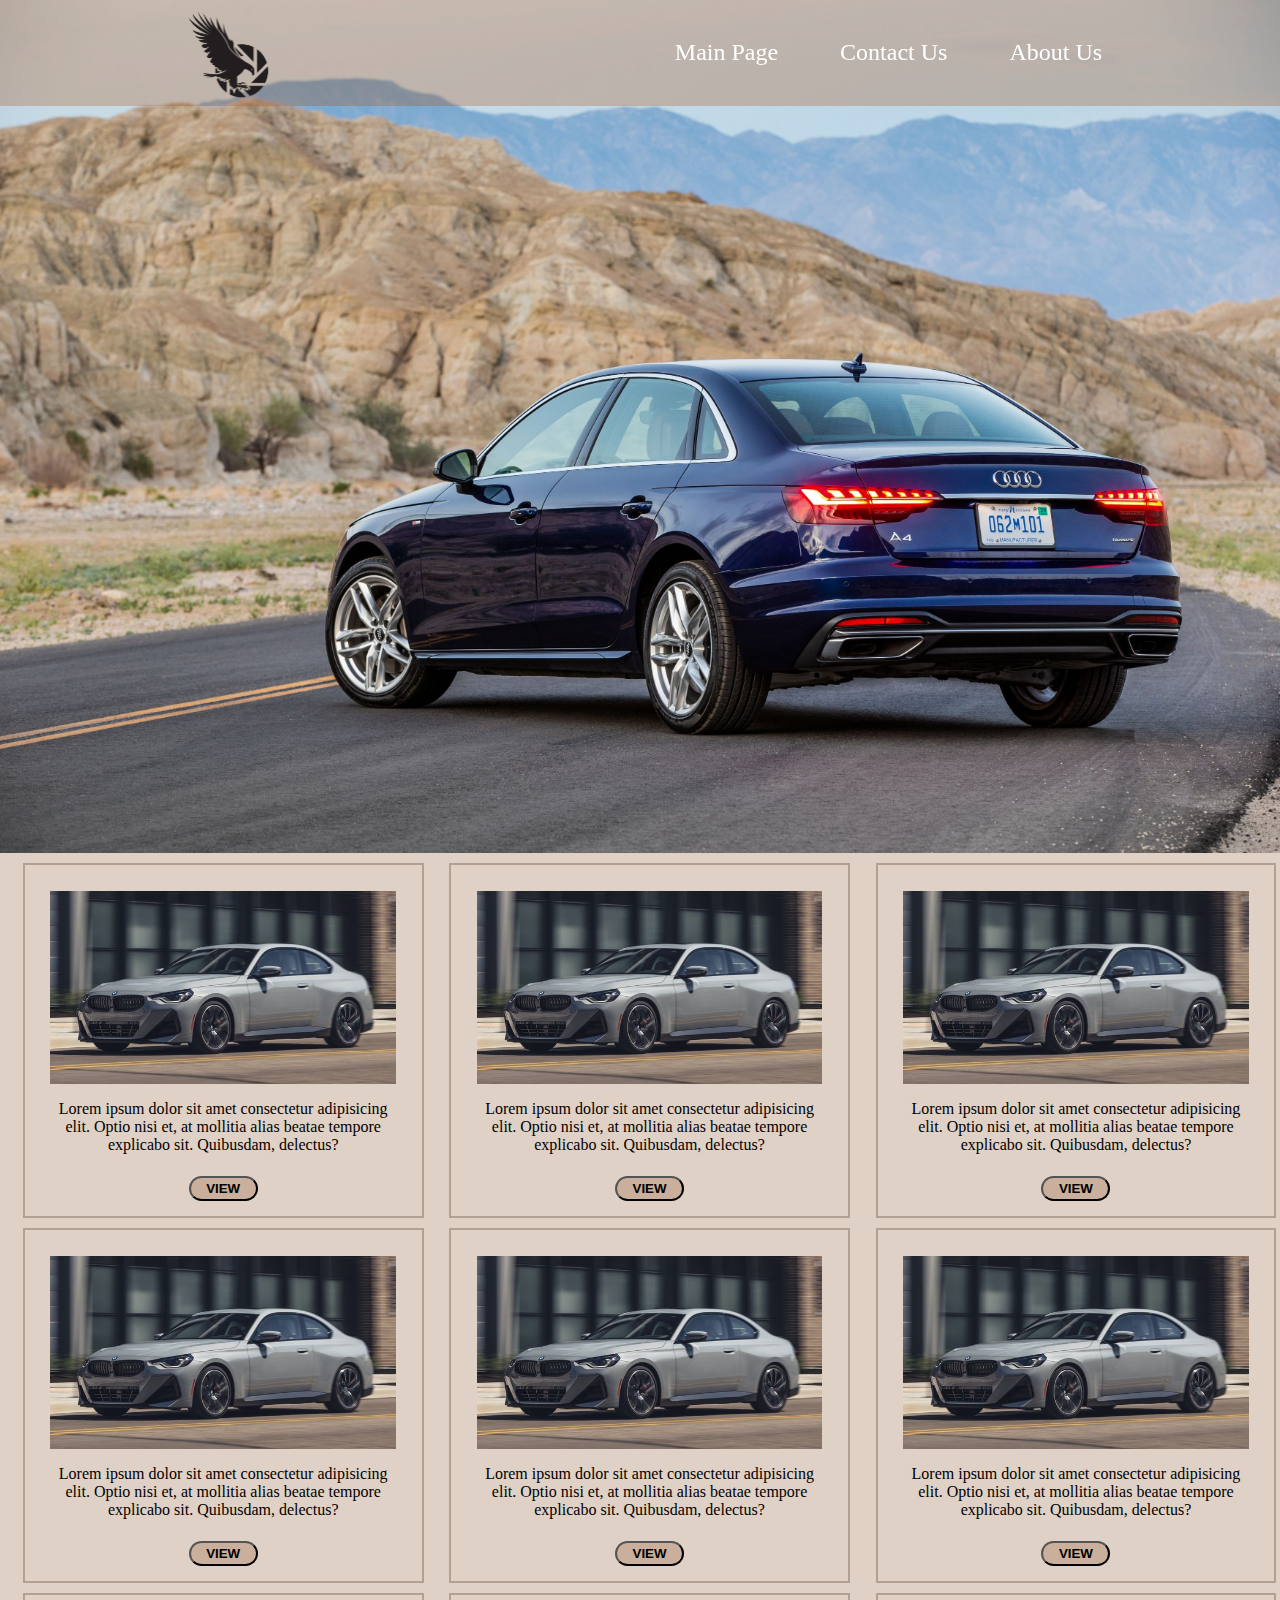
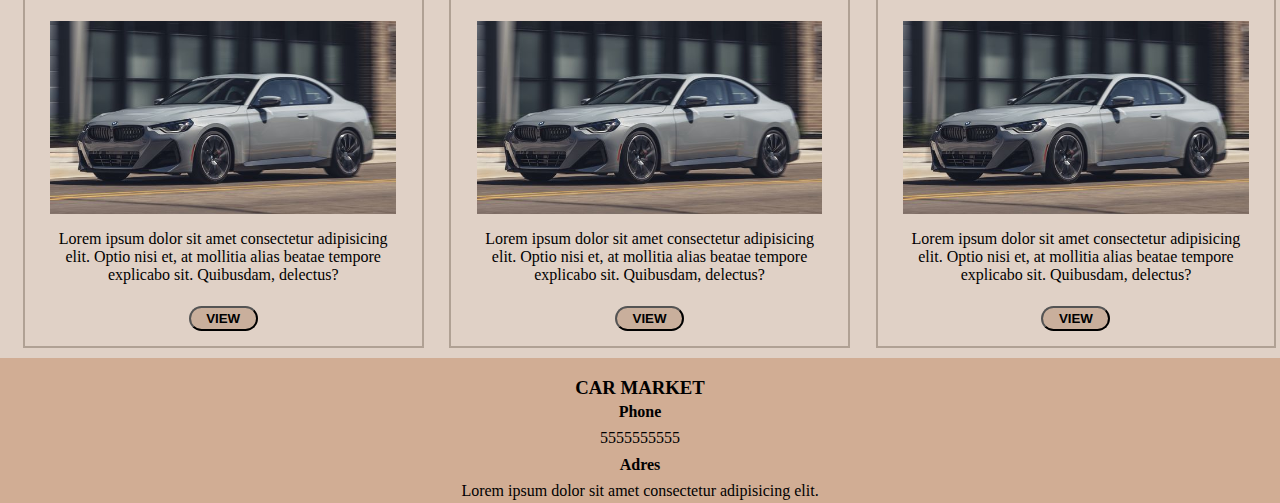
<file: index.html>
<!DOCTYPE html>
<html lang="en">
<head>
    <meta charset="UTF-8">
    <meta name="viewport" content="width=device-width, initial-scale=1.0">
    <link rel="stylesheet" href="css/style.css">
    <title>Car Market</title>
</head>
<body>
    <header>
        <nav id="top-menu">
            <div id="logo">
                <img src="images/59MZ8.png" alt="Logo">
            </div>
            <div id="nav-list-side">
                <ul>
                    <li id="nav-items"><a href="index.html">Main Page</a></li>
                    <li id="nav-items"><a href="contact-us.html">Contact Us</a></li>
                    <li id="nav-items"><a href="">About Us</a></li>
                </ul>
            </div>
        </nav>
    </header>

    <main>
        <section>
            <div id="main-page-car">
                <img src="images/2.jpg" alt="Main Page Car Pic">
            </div>
        </section>
        <div class="container">
            <div class="product-line-container">
                <div class="products">
                    <img src="images/1.jpg" alt="BMW For Sale">
                    <p>Lorem ipsum dolor sit amet consectetur adipisicing elit. Optio nisi et, at mollitia alias beatae tempore explicabo sit. Quibusdam, delectus?</p>
                    <input class="button" type="button" value="VIEW">
                </div>
                <div class="products">
                    <img src="images/1.jpg" alt="BMW For Sale">
                    <p>Lorem ipsum dolor sit amet consectetur adipisicing elit. Optio nisi et, at mollitia alias beatae tempore explicabo sit. Quibusdam, delectus?</p>
                    <input class="button" type="button" value="VIEW">
                </div>
                <div class="products">
                    <img src="images/1.jpg" alt="BMW For Sale">
                    <p>Lorem ipsum dolor sit amet consectetur adipisicing elit. Optio nisi et, at mollitia alias beatae tempore explicabo sit. Quibusdam, delectus?</p>
                    <input class="button" type="button" value="VIEW">
                </div>
            </div>
            <div class="product-line-container">
                <div class="products">
                    <img src="images/1.jpg" alt="BMW For Sale">
                    <p>Lorem ipsum dolor sit amet consectetur adipisicing elit. Optio nisi et, at mollitia alias beatae tempore explicabo sit. Quibusdam, delectus?</p>
                    <input class="button" type="button" value="VIEW">
                </div>
                <div class="products">
                    <img src="images/1.jpg" alt="BMW For Sale">
                    <p>Lorem ipsum dolor sit amet consectetur adipisicing elit. Optio nisi et, at mollitia alias beatae tempore explicabo sit. Quibusdam, delectus?</p>
                    <input class="button" type="button" value="VIEW">
                </div>
                <div class="products">
                    <img src="images/1.jpg" alt="BMW For Sale">
                    <p>Lorem ipsum dolor sit amet consectetur adipisicing elit. Optio nisi et, at mollitia alias beatae tempore explicabo sit. Quibusdam, delectus?</p>
                    <input class="button" type="button" value="VIEW">
                </div>
            </div>
            <div class="product-line-container">
                <div class="products">
                    <img src="images/1.jpg" alt="BMW For Sale">
                    <p>Lorem ipsum dolor sit amet consectetur adipisicing elit. Optio nisi et, at mollitia alias beatae tempore explicabo sit. Quibusdam, delectus?</p>
                    <input class="button" type="button" value="VIEW">
                </div>
                <div class="products">
                    <img src="images/1.jpg" alt="BMW For Sale">
                    <p>Lorem ipsum dolor sit amet consectetur adipisicing elit. Optio nisi et, at mollitia alias beatae tempore explicabo sit. Quibusdam, delectus?</p>
                    <input class="button" type="button" value="VIEW">
                </div>
                <div class="products">
                    <img src="images/1.jpg" alt="BMW For Sale">
                    <p>Lorem ipsum dolor sit amet consectetur adipisicing elit. Optio nisi et, at mollitia alias beatae tempore explicabo sit. Quibusdam, delectus?</p>
                    <input class="button" type="button" value="VIEW">
                </div>
        </div>
    </main>

    <footer>
        <div id="footer">
            <h3 class="footer-text">CAR MARKET</h3>
            <h4 class="footer-text">Phone</h4>
            <p class="footer-text">5555555555</p>
            <h4 class="footer-text">Adres</h4>
            <p class="footer-text">Lorem ipsum dolor sit amet consectetur adipisicing elit.</p>
        </div>
    </footer>
</body>
</html>
</file>
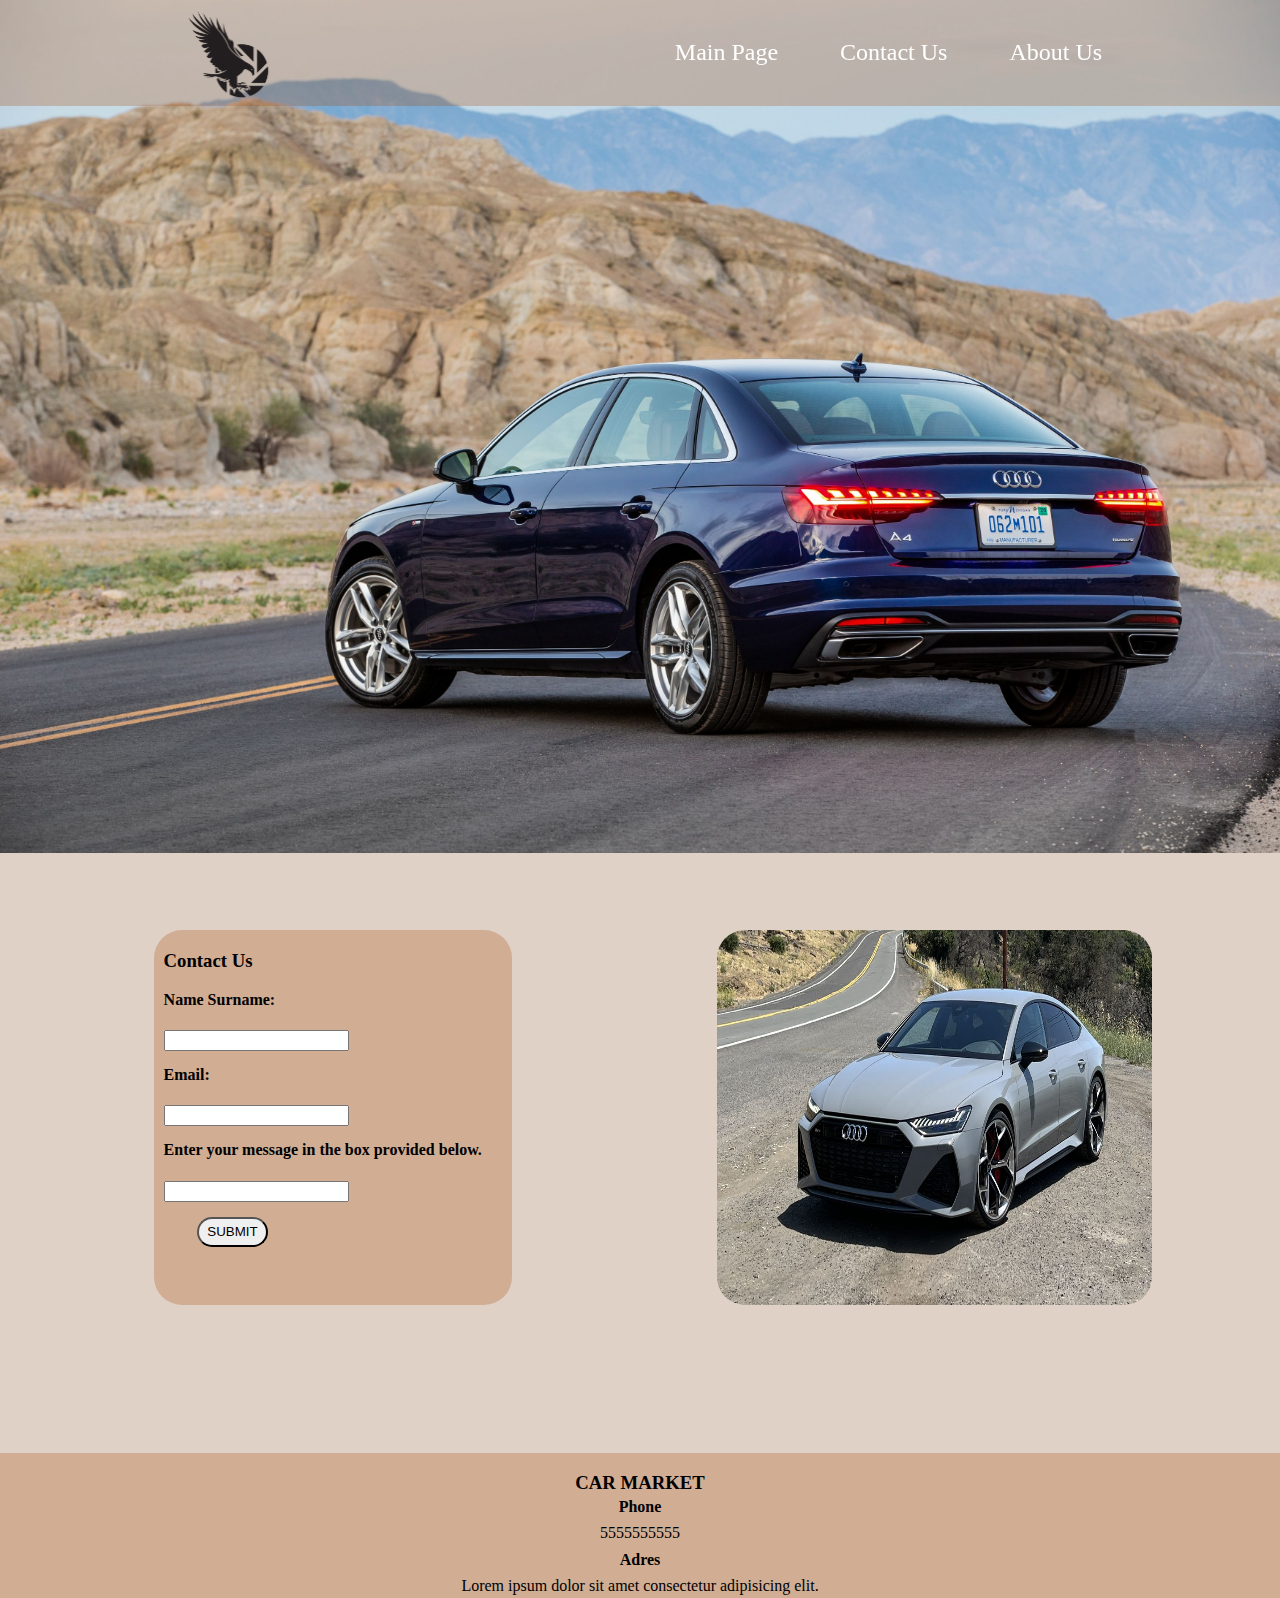
<file: contact-us.html>
<!DOCTYPE html>
<html lang="en">
<head>
    <meta charset="UTF-8">
    <meta name="viewport" content="width=device-width, initial-scale=1.0">
    <link rel="stylesheet" href="css/style.css">
    <title>Contact Us</title>
</head>
<body>
    <header>
        <nav id="top-menu">
            <div id="logo">
                <img src="images/59MZ8.png" alt="Logo">
            </div>
            <div id="nav-list-side">
                <ul>
                    <li id="nav-items"><a href="index.html">Main Page</a></li>
                    <li id="nav-items"><a href="contact-us.html">Contact Us</a></li>
                    <li id="nav-items"><a href="">About Us</a></li>
                </ul>
            </div>
        </nav>
    </header>

    <main>
        <section>
            <div id="main-page-car">
                <img src="images/2.jpg" alt="Main Page Car Pic">
            </div>
        </section>
        <div class="contact-us-container">
            <div class="contact-us">
                <h3 class="contact-text-align-format">Contact Us</h3>
                <h4 class="contact-text-align-format">Name Surname:</h2>
                <input class="contact-text-align-format" type="text" name="" id="name-surname">
                <h4 class="contact-text-align-format">Email:</h4>
                <input class="contact-text-align-format" type="text" name="" id="">
                <h4 class="contact-text-align-format">Enter your message in the box provided below.</h4>
                <input class="contact-text-align-format" type="text" name="" id="">
                <input id="contact-us-submit" type="button" value="SUBMIT">
            </div>
            <div class="contact-us-pic">
                <img src="images/rs7-3.jpg" alt="">
            </div>
        </div>
    </main>

    <footer>
        <div id="footer">
            <h3 class="footer-text">CAR MARKET</h3>
            <h4 class="footer-text">Phone</h4>
            <p class="footer-text">5555555555</p>
            <h4 class="footer-text">Adres</h4>
            <p class="footer-text">Lorem ipsum dolor sit amet consectetur adipisicing elit.</p>
        </div>
    </footer>
</body>
</html>
</file>
<file: css/style.css>
body {
    margin: 0%;
    background-color: #8a512844;
}

body::-webkit-scrollbar{
    display: none;
  }

#nav-items > a {
    text-align: center;
    font-size: x-large;
    text-decoration: none;
    border-radius: 10px;
    padding: 5px;
    color: white;
}

#nav-items > a:hover {
    box-shadow: 10px 5px 5px black
}

#top-menu {
    width: 100%;
    display: flex;
    position: fixed;
    background-color: #a74c0b44;
    margin: 0;
}

#logo {
    /* width: 6%;
    height: 6%; */
    text-align: center;
    margin: auto;
    /* padding: auto; */
}

#logo>img {
    display: block;
    width: 25%;
    height: 25%;
    /* padding: auto; */
    margin: auto; 
    /* margin: 4% auto;
    padding: 1.5rem auto; */

}

#nav-list-side {
    width: 64%;
    margin: auto;
    text-align: center;
}

#nav-items {
    display: inline;
    padding: 1.5rem;
}

#main-page-car > img {
    display: flex;
    width: 100%;
}

.products > img {
    display: block;
    width: 100%;
    /* height: 100%; */
}

.product-line-container {
    width: 100%;
    display: flex;
    margin: 10px;
    /* position: relative; */
}

.products {
    width: 27%;
    margin-right: 1%;
    margin-left: 1%;
    text-align: center;
    border: 2px;
    padding: 2%;
    padding-bottom: 1%;
    border: 2px solid #b0a194;
}

.button {
    display: block;
    padding: auto;
    margin: 2% auto;
    margin-top: 1.5%;
    width: 20%;
    height: 8%;
    display:inline-block;
	cursor:pointer;
    border-radius: 28px;
    background-color: #8a512844;
    font-weight: bolder;
}

.button:hover {
    
}

#footer {
    position: absolute;
    /* display:block; */
    margin: 0px;
    width: 100%;
    padding: 0px;
    /* min-height: 100%; */
    background-color: #a74c0b44;
}

.footer-text {
    text-align: center;
    height: 5px;
}

.contact-us-container {
    height: 600px;
    width: 100%;
}

.contact-us-container > div > img {
    width: 100%;
    height: 100%;
    border-radius: 28px;
}

.contact-us {
    float: left;
    width: 28%;
    height: 375px;
    background-color: #a74c0b44;
    margin-top: 6%;
    margin-left: 12%;
    margin-right: 2%;
    border-radius: 28px;
}

.contact-us-pic {
    float: left;
    margin-top: 6%;
    margin-left: 14%;
    margin-right: 10%;
    width: 34%;
    height: 375px;
}

#contact-us-submit {
    display: block;
    border-radius: 28px;
    width: 20%;
    height: 8%;
    margin-top: 15px;
    margin-left: 43px;
}

.contact-text-align-format {
    margin-left: 10px;
    margin-top: 15px;
}

h3.contact-text-align-format {
    margin-top: 20px;
}

input.contact-text-align-format{
    /* margin: auto auto auto 10; */
    margin: auto;
    margin-left: 10px;
    padding: auto;
}
</file>
